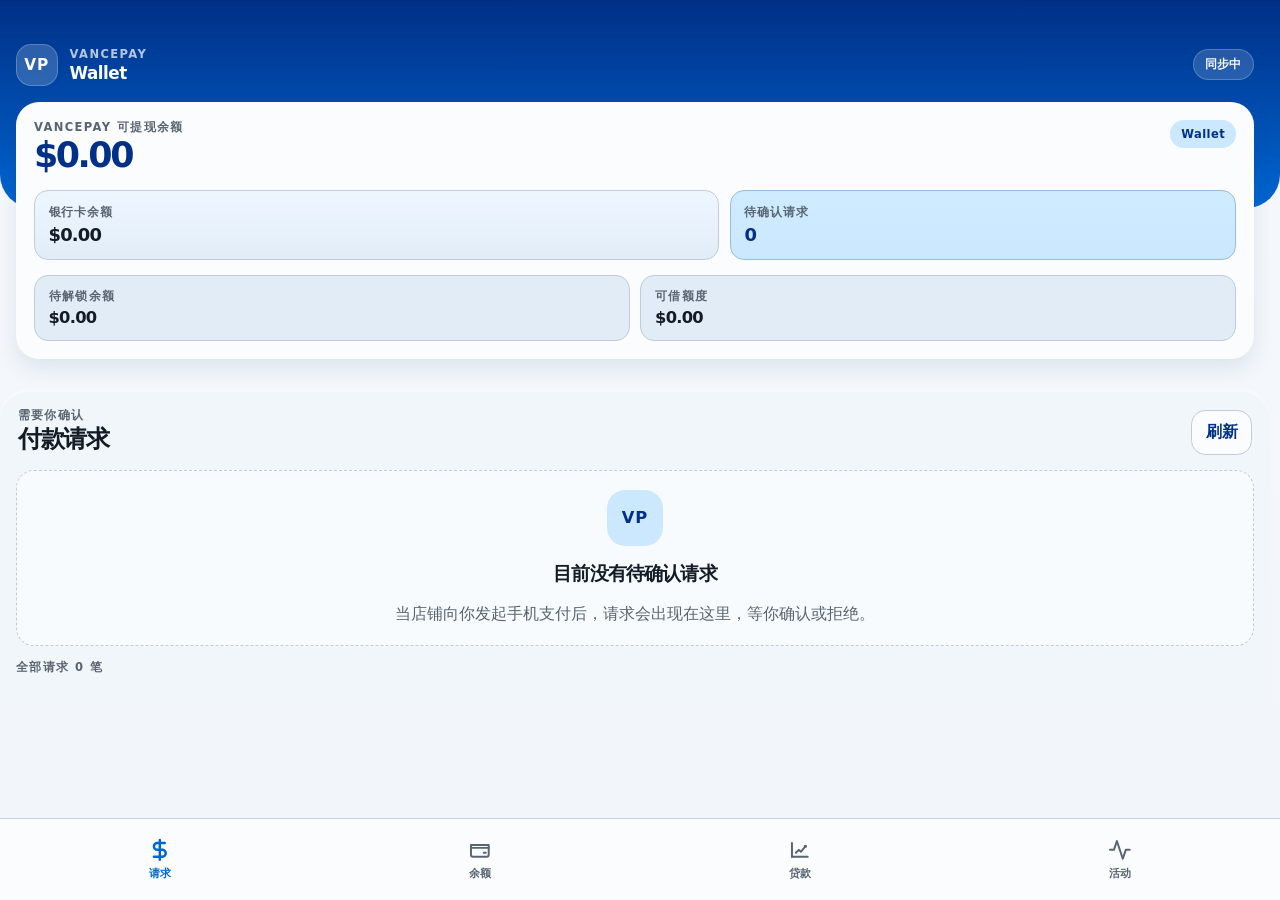
<file: html/lbphone/index.html>
<!DOCTYPE html>
<html lang="zh-CN">
<head>
    <meta charset="UTF-8">
    <meta name="viewport" content="width=device-width, initial-scale=1.0, viewport-fit=cover">
    <title>VancePay</title>
    <link rel="stylesheet" href="./app.css">
</head>
<body>
    <div class="app-shell">
        <header class="app-header">
            <div class="header-glow header-glow-a"></div>
            <div class="header-glow header-glow-b"></div>

            <div class="topbar">
                <div class="brand-lockup">
                    <span class="brand-mark">VP</span>
                    <div class="brand-copy">
                        <span class="brand-kicker">VancePay</span>
                        <strong>Wallet</strong>
                    </div>
                </div>
                <span class="sync-pill" id="sync-pill" data-state="loading">同步中</span>
            </div>

            <section class="hero-card wallet-overview-card">
                <div class="wallet-balance-head">
                    <div>
                        <span class="card-label">VancePay 可提现余额</span>
                        <strong id="balance-value">$0.00</strong>
                    </div>
                    <span class="wallet-chip">Wallet</span>
                </div>

                <div class="wallet-primary-actions" aria-label="钱包摘要">
                    <div class="wallet-action-summary">
                        <span>银行卡余额</span>
                        <strong id="bank-balance">$0.00</strong>
                    </div>
                    <div class="wallet-action-summary attention">
                        <span>待确认请求</span>
                        <strong id="pending-count">0</strong>
                    </div>
                </div>

                <div class="hero-metrics wallet-secondary-grid">
                    <div class="metric-card">
                        <span class="card-label">待解锁余额</span>
                        <strong id="pending-balance">$0.00</strong>
                    </div>
                    <div class="metric-card">
                        <span class="card-label">可借额度</span>
                        <strong id="loan-credit-limit">$0.00</strong>
                    </div>
                </div>
            </section>
        </header>

        <main class="app-main">
            <section class="views">
                <section class="view active" data-view-panel="requests">
                    <div class="section-heading">
                        <div>
                            <span class="section-kicker">需要你确认</span>
                            <h2>付款请求</h2>
                        </div>
                        <button class="ghost-button" id="refresh-button" type="button">刷新</button>
                    </div>

                    <div class="detail-panel" id="detail-panel" hidden>
                        <div class="detail-header">
                            <div class="detail-copy">
                                <span class="detail-kicker">即将支付给</span>
                                <h3 id="detail-store">VancePay</h3>
                                <p id="detail-line">等待选择订单</p>
                            </div>
                            <div class="detail-amount" id="detail-amount">$0.00</div>
                        </div>

                        <div class="detail-summary" id="detail-summary"></div>
                        <div class="detail-breakdown" id="detail-breakdown"></div>

                        <div class="detail-actions">
                            <button class="secondary-button" id="decline-button" type="button">拒绝</button>
                            <button class="primary-button" id="confirm-button" type="button">支付 $0.00</button>
                        </div>
                    </div>

                    <div class="empty-state" id="requests-empty" hidden>
                        <span class="empty-mark">VP</span>
                        <h3>目前没有待确认请求</h3>
                        <p>当店铺向你发起手机支付后，请求会出现在这里，等你确认或拒绝。</p>
                    </div>

                    <div class="list-heading">
                        <span>全部请求</span>
                        <span id="requests-counter">0 笔</span>
                    </div>

                    <div class="request-list" id="request-list"></div>
                </section>

                <section class="view" data-view-panel="balance">
                    <div class="section-heading">
                        <div>
                            <span class="section-kicker">我的账本</span>
                            <h2>VancePay 余额</h2>
                        </div>
                        <span class="section-counter" id="balance-history-counter">0 条</span>
                    </div>

                    <div class="detail-panel balance-panel">
                        <div class="balance-grid" id="balance-summary-grid"></div>

                        <div class="withdraw-panel">
                            <div class="detail-copy">
                                <span class="detail-kicker">余额提现</span>
                                <h3>提现到银行卡</h3>
                                <p id="withdraw-note">只有已解锁的 VancePay 余额可以提现到你的银行账户。</p>
                            </div>

                            <div class="withdraw-form">
                                <label class="withdraw-field">
                                    <span>提现金额</span>
                                    <input id="withdraw-amount" type="number" min="0.01" step="0.01" placeholder="100.00">
                                </label>
                                <div class="withdraw-actions">
                                    <button class="secondary-button" id="withdraw-all-button" type="button">全部提现</button>
                                    <button class="primary-button" id="withdraw-button" type="button">提现</button>
                                </div>
                            </div>
                        </div>
                    </div>

                    <div class="empty-state" id="balance-history-empty" hidden>
                        <span class="empty-mark">VP</span>
                        <h3>还没有余额流水</h3>
                        <p>完成收款提成后，流水会显示在这里，锁定结束后即可提现。</p>
                    </div>

                    <div class="list-heading">
                        <span>余额流水</span>
                        <span id="balance-history-subcopy">等待新的提成入账</span>
                    </div>

                    <div class="activity-list" id="balance-history-list"></div>

                    <div class="list-pagination" id="balance-history-pagination" hidden>
                        <button class="ghost-button pager-button" id="balance-history-prev-button" type="button">上一页</button>
                        <span class="pager-status" id="balance-history-page-status">第 1 / 1 页</span>
                        <button class="ghost-button pager-button" id="balance-history-next-button" type="button">下一页</button>
                    </div>
                </section>

                <section class="view" data-view-panel="loans">
                    <div class="section-heading">
                        <div>
                            <span class="section-kicker">VanceCtifo 信誉授信</span>
                            <h2>贷款</h2>
                        </div>
                        <span class="section-counter" id="loan-eligibility">评估中</span>
                    </div>

                    <div class="detail-panel loan-score-panel">
                        <div class="loan-score-head">
                            <div class="detail-copy">
                                <span class="detail-kicker">信誉分</span>
                                <h3 id="loan-trust-score">--</h3>
                                <p id="loan-trust-band">等待 VanceCtifo 返回评估</p>
                            </div>
                            <div class="loan-score-ring">
                                <strong id="loan-available-limit">$0.00</strong>
                                <span>可借</span>
                            </div>
                        </div>

                        <div class="loan-metrics-grid">
                            <article class="balance-card loan-metric-card">
                                <span class="card-label">利率</span>
                                <strong id="loan-rate">0%</strong>
                                <p class="card-note">按本次期限一次性计息</p>
                            </article>
                            <article class="balance-card loan-metric-card">
                                <span class="card-label">未还金额</span>
                                <strong id="loan-outstanding">$0.00</strong>
                                <p class="card-note" id="loan-due-summary">暂无待还贷款</p>
                            </article>
                        </div>

                        <div class="loan-factor-list" id="loan-factor-list"></div>
                    </div>

                    <div class="loan-actions-grid">
                        <div class="withdraw-panel loan-panel">
                            <div class="detail-copy">
                                <span class="detail-kicker">申请贷款</span>
                                <h3>即时放款</h3>
                                <p id="loan-apply-note">输入金额后会按当前信誉分计算应还金额。</p>
                            </div>

                            <div class="withdraw-form">
                                <label class="withdraw-field">
                                    <span>贷款金额</span>
                                    <input id="loan-amount" type="number" min="1" step="0.01" placeholder="1000.00">
                                </label>
                                <label class="withdraw-field">
                                    <span>贷款期限</span>
                                    <select id="loan-term"></select>
                                </label>

                                <div class="loan-preview">
                                    <div>
                                        <span>利息</span>
                                        <strong id="loan-interest-preview">$0.00</strong>
                                    </div>
                                    <div>
                                        <span>应还</span>
                                        <strong id="loan-total-preview">$0.00</strong>
                                    </div>
                                </div>

                                <button class="primary-button" id="loan-request-button" type="button">申请贷款</button>
                            </div>
                        </div>

                        <div class="withdraw-panel loan-panel repay-panel">
                            <div class="detail-copy">
                                <span class="detail-kicker">贷款还款</span>
                                <h3 id="loan-repay-title">选择待还贷款</h3>
                                <p id="loan-repay-note">优先展示最早到期的贷款。</p>
                            </div>

                            <div class="withdraw-form">
                                <label class="withdraw-field">
                                    <span>还款金额</span>
                                    <input id="loan-repay-amount" type="number" min="0.01" step="0.01" placeholder="500.00">
                                </label>
                                <div class="withdraw-actions">
                                    <button class="secondary-button" id="loan-repay-all-button" type="button">全部还清</button>
                                    <button class="primary-button" id="loan-repay-button" type="button">还款</button>
                                </div>
                            </div>
                        </div>
                    </div>

                    <div class="empty-state" id="loan-empty" hidden>
                        <span class="empty-mark">LN</span>
                        <h3>还没有贷款记录</h3>
                        <p>获得授信后，申请和还款记录会显示在这里。</p>
                    </div>

                    <div class="list-heading">
                        <span>贷款记录</span>
                        <span id="loan-counter">0 笔</span>
                    </div>

                    <div class="activity-list loan-list" id="loan-list"></div>
                </section>

                <section class="view" data-view-panel="activity">
                    <div class="section-heading">
                        <div>
                            <span class="section-kicker">最近记录</span>
                            <h2>资金活动</h2>
                        </div>
                        <span class="section-counter" id="activity-counter">0 条</span>
                    </div>

                    <div class="empty-state" id="activity-empty" hidden>
                        <span class="empty-mark">TX</span>
                        <h3>还没有资金活动</h3>
                        <p>完成支付或收到退款后，这里会自动同步最近的账务记录。</p>
                    </div>

                    <div class="activity-list" id="activity-list"></div>

                    <div class="list-pagination" id="activity-pagination" hidden>
                        <button class="ghost-button pager-button" id="activity-prev-button" type="button">上一页</button>
                        <span class="pager-status" id="activity-page-status">第 1 / 1 页</span>
                        <button class="ghost-button pager-button" id="activity-next-button" type="button">下一页</button>
                    </div>
                </section>
            </section>
        </main>

        <nav class="bottom-nav tabs">
            <button class="nav-item tab-button active" data-view="requests" type="button">
                <svg viewBox="0 0 24 24" fill="none" stroke="currentColor" stroke-width="2" stroke-linecap="round" stroke-linejoin="round">
                    <path d="M12 2v20M17 5H9.5a3.5 3.5 0 0 0 0 7h5a3.5 3.5 0 0 1 0 7H6"/>
                </svg>
                <span>请求</span>
            </button>
            <button class="nav-item tab-button" data-view="balance" type="button">
                <svg viewBox="0 0 24 24" fill="none" stroke="currentColor" stroke-width="2" stroke-linecap="round" stroke-linejoin="round">
                    <path d="M3 7h18v10a2 2 0 0 1-2 2H5a2 2 0 0 1-2-2V7z"/>
                    <path d="M3 10h18"/>
                    <path d="M16 15h2"/>
                </svg>
                <span>余额</span>
            </button>
            <button class="nav-item tab-button" data-view="loans" type="button">
                <svg viewBox="0 0 24 24" fill="none" stroke="currentColor" stroke-width="2" stroke-linecap="round" stroke-linejoin="round">
                    <path d="M4 19V5"/>
                    <path d="M4 19h16"/>
                    <path d="M8 15l3-3 2 2 5-6"/>
                    <path d="M17 8h1v1"/>
                </svg>
                <span>贷款</span>
            </button>
            <button class="nav-item tab-button" data-view="activity" type="button">
                <svg viewBox="0 0 24 24" fill="none" stroke="currentColor" stroke-width="2" stroke-linecap="round" stroke-linejoin="round">
                    <polyline points="22 12 18 12 15 21 9 3 6 12 2 12"/>
                </svg>
                <span>活动</span>
            </button>
        </nav>

        <div class="toast" id="toast" hidden></div>
    </div>

    <script src="./app.js"></script>
</body>
</html>
</file>
<file: html/lbphone/app.css>
:root {
    color-scheme: light;
    --wallet-blue: oklch(52% 0.19 253);
    --wallet-blue-deep: oklch(34% 0.16 256);
    --wallet-blue-soft: oklch(92% 0.055 253);
    --wallet-bg: oklch(97% 0.008 250);
    --wallet-surface: oklch(99% 0.004 250);
    --wallet-panel: oklch(94% 0.018 250);
    --wallet-line: oklch(84% 0.022 250);
    --wallet-line-strong: oklch(74% 0.03 250);
    --wallet-ink: oklch(22% 0.025 252);
    --wallet-muted: oklch(50% 0.025 252);
    --wallet-faint: oklch(66% 0.022 252);
    --wallet-green: oklch(47% 0.13 154);
    --wallet-green-soft: oklch(92% 0.052 154);
    --wallet-red: oklch(55% 0.18 28);
    --wallet-red-soft: oklch(92% 0.046 28);
    --wallet-amber: oklch(64% 0.14 72);
    --wallet-amber-soft: oklch(93% 0.06 82);

    --bg: var(--wallet-bg);
    --surface: var(--wallet-surface);
    --surface-alt: var(--wallet-panel);
    --line: var(--wallet-line);
    --line-strong: var(--wallet-line-strong);
    --text: var(--wallet-ink);
    --text-soft: var(--wallet-muted);
    --brand: var(--wallet-blue);
    --brand-deep: var(--wallet-blue-deep);
    --brand-soft: var(--wallet-blue-soft);
    --positive: var(--wallet-green);
    --danger: var(--wallet-red);
    --warning: var(--wallet-amber);
    --scrollbar-track: oklch(90% 0.018 250 / 0.65);
    --scrollbar-thumb: oklch(66% 0.11 253 / 0.58);
    --scrollbar-thumb-strong: oklch(44% 0.16 256 / 0.82);
    --shadow: 0 0.6rem 1.35rem oklch(35% 0.08 253 / 0.1);
    --shadow-soft: 0 0.16rem 0.46rem oklch(35% 0.08 253 / 0.06);
    --radius-lg: 1.45rem;
    --radius-md: 1.12rem;
    --radius-sm: 0.88rem;
    --font: -apple-system, BlinkMacSystemFont, "Segoe UI", "Microsoft YaHei UI", system-ui, sans-serif;
    --mono: "SFMono-Regular", Consolas, "Liberation Mono", monospace;
}

* { box-sizing: border-box; }
html { height: 100%; font-size: 16px; }
body {
    margin: 0;
    min-height: 100%;
    height: 100%;
    overflow: hidden;
    font-family: var(--font);
    background:
        radial-gradient(circle at 8% -8%, oklch(72% 0.13 253 / 0.18), transparent 14rem),
        linear-gradient(180deg, oklch(98% 0.006 250), var(--wallet-bg));
    color: var(--text);
}

body::before {
    content: "";
    position: fixed;
    top: 0;
    left: 0;
    right: 0;
    height: 13rem;
    background: linear-gradient(180deg, var(--wallet-blue-deep), var(--wallet-blue));
    border-bottom-left-radius: 2.1rem;
    border-bottom-right-radius: 2.1rem;
    pointer-events: none;
}

.app-shell {
    position: relative;
    height: 100%;
    overflow-x: hidden;
    overflow-y: auto;
    overscroll-behavior: contain;
    scrollbar-gutter: stable;
    scrollbar-width: thin;
    scrollbar-color: var(--scrollbar-thumb) transparent;
    padding-bottom: 5.7rem;
}

.app-shell::-webkit-scrollbar { width: 0.42rem; }
.app-shell::-webkit-scrollbar-track { margin: 0.8rem 0 1rem; background: var(--scrollbar-track); border-radius: 999rem; }
.app-shell::-webkit-scrollbar-thumb { border-radius: 999rem; background: linear-gradient(180deg, var(--scrollbar-thumb), var(--scrollbar-thumb-strong)); border: 0.08rem solid oklch(99% 0.004 250 / 0.72); }

.app-header {
    position: relative;
    padding: 2.75rem 1rem 4.35rem;
    color: oklch(99% 0.004 250);
    overflow: hidden;
}

.header-glow {
    display: none;
}

.topbar,
.hero-card,
.view,
.toast { position: relative; z-index: 1; }

.topbar,
.brand-lockup,
.section-heading,
.list-heading {
    display: flex;
    align-items: center;
    justify-content: space-between;
    gap: 0.75rem;
}

.brand-lockup { justify-content: flex-start; }
.brand-mark {
    display: inline-grid;
    place-items: center;
    width: 2.6rem;
    height: 2.6rem;
    border-radius: 0.95rem;
    background: oklch(99% 0.004 250 / 0.18);
    border: 0.06rem solid oklch(99% 0.004 250 / 0.22);
    font-size: 0.96rem;
    font-weight: 860;
    letter-spacing: 0.06em;
}

.brand-kicker,
.section-kicker,
.detail-kicker,
.card-label,
.list-heading,
.section-counter {
    display: block;
    font-size: 0.72rem;
    text-transform: uppercase;
    letter-spacing: 0.12em;
    font-weight: 800;
}
.brand-kicker { color: oklch(99% 0.004 250 / 0.72); }
.section-kicker,
.detail-kicker,
.card-label,
.list-heading,
.section-counter { color: var(--text-soft); }

.brand-copy strong {
    display: block;
    margin-top: 0.12rem;
    font-size: 1.05rem;
    font-weight: 780;
    letter-spacing: -0.03em;
}

.sync-pill {
    padding: 0.4rem 0.72rem;
    border-radius: 999rem;
    border: 0.06rem solid oklch(99% 0.004 250 / 0.22);
    background: oklch(99% 0.004 250 / 0.15);
    font-size: 0.74rem;
    font-weight: 760;
    color: oklch(99% 0.004 250);
}
.sync-pill[data-state="ready"] { background: oklch(99% 0.004 250 / 0.24); border-color: oklch(99% 0.004 250 / 0.3); }
.sync-pill[data-state="error"] { background: oklch(35% 0.16 28 / 0.3); border-color: oklch(82% 0.06 28 / 0.34); }

.hero-card {
    display: grid;
    gap: 0.9rem;
    margin-top: 1rem;
    padding: 1.12rem;
    border-radius: var(--radius-lg);
    background: var(--surface);
    color: var(--text);
    box-shadow: var(--shadow);
}

.wallet-overview-card {
    gap: 0.95rem;
}

.wallet-balance-head {
    display: flex;
    align-items: flex-start;
    justify-content: space-between;
    gap: 0.8rem;
}

.wallet-chip {
    display: inline-flex;
    align-items: center;
    min-height: 1.75rem;
    padding: 0.34rem 0.68rem;
    border-radius: 999rem;
    background: var(--brand-soft);
    color: var(--brand-deep);
    font-size: 0.72rem;
    font-weight: 860;
    letter-spacing: 0.04em;
}

.hero-card > .card-label,
.wallet-balance-head .card-label {
    color: var(--text-soft);
}

#balance-value {
    display: block;
    margin-top: 0.02rem;
    font-size: 2.18rem;
    font-weight: 860;
    letter-spacing: -0.07em;
    color: var(--wallet-blue-deep);
}

.wallet-primary-actions {
    display: grid;
    grid-template-columns: minmax(0, 1.15fr) minmax(0, 0.85fr);
    gap: 0.68rem;
}

.wallet-action-summary {
    display: grid;
    gap: 0.22rem;
    padding: 0.85rem;
    border-radius: var(--radius-sm);
    border: 0.06rem solid var(--line);
    background: linear-gradient(180deg, oklch(97% 0.018 253), var(--surface-alt));
}

.wallet-action-summary.attention {
    background: linear-gradient(180deg, oklch(93% 0.055 253), var(--brand-soft));
    border-color: oklch(78% 0.07 253);
}

.wallet-action-summary span {
    color: var(--text-soft);
    font-size: 0.74rem;
    font-weight: 820;
    letter-spacing: 0.08em;
    text-transform: uppercase;
}

.wallet-action-summary strong {
    color: var(--text);
    font-size: 1.12rem;
    font-weight: 860;
    letter-spacing: -0.045em;
}

.wallet-action-summary.attention strong {
    color: var(--brand-deep);
}

.hero-metrics,
.wallet-secondary-grid {
    display: grid;
    grid-template-columns: repeat(2, minmax(0, 1fr));
    gap: 0.68rem;
}

.metric-card {
    padding: 0.82rem 0.85rem;
    border-radius: var(--radius-sm);
    background: var(--surface-alt);
    border: 0.06rem solid var(--line);
}

.metric-card strong {
    display: block;
    margin-top: 0.22rem;
    font-size: 1.02rem;
    font-weight: 840;
    letter-spacing: -0.045em;
    color: var(--text);
}

.section-heading h2,
.detail-panel h3,
.empty-state h3 {
    margin: 0;
    font-weight: 800;
    letter-spacing: -0.045em;
}

.empty-state p,
.detail-copy p,
.request-meta,
.activity-subline {
    margin: 0;
    color: var(--text-soft);
    line-height: 1.45;
}

.request-meta,
.activity-subline,
.detail-row strong { word-break: break-word; }

.app-main {
    position: relative;
    z-index: 2;
    margin-top: -2.25rem;
    padding: 1rem;
    border-top-left-radius: 1.8rem;
    border-top-right-radius: 1.8rem;
    background: var(--wallet-bg);
    box-shadow: 0 -0.22rem 0 oklch(99% 0.004 250 / 0.42);
}

.detail-panel,
.request-card,
.activity-card,
.empty-state,
.toast {
    border: 0.06rem solid var(--line);
}

.tabs {
    -webkit-tap-highlight-color: transparent;
}

.bottom-nav {
    position: fixed;
    left: 0;
    right: 0;
    bottom: 0;
    z-index: 100;
    height: 5.1rem;
    display: flex;
    justify-content: space-around;
    align-items: center;
    padding-bottom: env(safe-area-inset-bottom, 0.5rem);
    background: oklch(99% 0.004 250 / 0.98);
    border-top: 1px solid oklch(86% 0.018 250);
}

.ghost-button,
.primary-button,
.secondary-button,
.nav-item {
    appearance: none;
    border: 0;
    outline: none;
    font: inherit;
    cursor: pointer;
}

.nav-item {
    background: transparent;
    display: flex;
    flex-direction: column;
    align-items: center;
    justify-content: center;
    gap: 0.28rem;
    color: var(--text-soft);
    font-size: 0.7rem;
    font-weight: 800;
    width: 100%;
    height: 100%;
    padding: 0;
    transition: color 120ms ease;
}
.nav-item svg { width: 1.48rem; height: 1.48rem; stroke: currentColor; transition: stroke-width 120ms ease; }
.nav-item.active { color: var(--brand); }
.nav-item.active svg { stroke-width: 2.5; }

.views { margin-top: 0; }
.view { display: none; gap: 0.9rem; }
.view.active { display: grid; }

.ghost-button,
.secondary-button,
.primary-button {
    font-weight: 820;
    transition: opacity 120ms ease, background 120ms ease, border-color 120ms ease;
}
.section-heading { align-items: flex-end; padding: 0 0.1rem; }
.section-heading > div { min-width: 0; }

.ghost-button {
    padding: 0.68rem 0.85rem;
    border-radius: 0.9rem;
    background: oklch(99% 0.004 250);
    border: 0.06rem solid var(--line);
    color: var(--brand-deep);
}
.primary-button {
    padding: 0.92rem 1rem;
    border-radius: 1rem;
    background: linear-gradient(180deg, oklch(58% 0.19 253), var(--brand));
    color: oklch(99% 0.004 250);
    box-shadow: 0 0.24rem 0.62rem oklch(52% 0.19 253 / 0.16);
}
.secondary-button {
    padding: 0.92rem 1rem;
    border-radius: 1rem;
    border: 0.06rem solid var(--line-strong);
    background: var(--surface);
    color: var(--text);
}
.ghost-button:active,
.secondary-button:active,
.primary-button:active,
.ghost-button:disabled,
.secondary-button:disabled,
.primary-button:disabled,
.primary-button[aria-disabled="true"] { opacity: 0.58; box-shadow: none; cursor: default; }

.detail-panel,
.request-card,
.activity-card,
.empty-state { background: var(--surface); }
.detail-panel { display: grid; gap: 0.88rem; padding: 1rem; border-radius: var(--radius-lg); }
.detail-header,
.detail-actions,
.request-topline,
.activity-topline { display: flex; justify-content: space-between; gap: 0.75rem; }
.detail-copy p { margin-top: 0.3rem; }
.detail-amount { flex-shrink: 0; font-size: 1.55rem; font-weight: 860; letter-spacing: -0.055em; color: var(--brand-deep); }
.detail-summary,
.request-bottomline,
.activity-meta { display: flex; flex-wrap: wrap; gap: 0.42rem; }

.summary-pill,
.status-badge,
.method-badge,
.meta-chip,
.activity-status {
    display: inline-flex;
    align-items: center;
    justify-content: center;
    min-height: 1.75rem;
    padding: 0.34rem 0.62rem;
    border-radius: 999rem;
    font-size: 0.72rem;
    font-weight: 820;
}
.summary-pill { background: var(--brand-soft); color: var(--brand-deep); }
.summary-pill-alert { background: var(--wallet-amber-soft); color: oklch(44% 0.11 72); }
.summary-pill-error { background: var(--wallet-red-soft); color: var(--danger); }
.summary-pill-success { background: var(--wallet-green-soft); color: var(--positive); }

.detail-breakdown { display: grid; gap: 0.52rem; }
.detail-row { display: flex; justify-content: space-between; gap: 0.75rem; padding-top: 0.68rem; border-top: 0.06rem solid var(--line); }
.detail-row span { color: var(--text-soft); }
.detail-row strong,
.request-title,
.activity-title { font-weight: 840; }
.detail-row strong { text-align: right; }
.detail-actions { display: grid; grid-template-columns: minmax(0, 0.95fr) minmax(0, 1.35fr); }

.balance-panel { gap: 1rem; }
.balance-grid { display: grid; grid-template-columns: repeat(2, minmax(0, 1fr)); gap: 0.68rem; }
.balance-card {
    display: grid;
    gap: 0.26rem;
    padding: 0.9rem;
    border-radius: var(--radius-sm);
    background: var(--surface-alt);
    border: 0.06rem solid var(--line);
}
.balance-card strong { font-size: 1.05rem; font-weight: 840; letter-spacing: -0.045em; color: var(--brand-deep); }
.card-note { margin: 0; color: var(--text-soft); font-size: 0.8rem; line-height: 1.45; }

.withdraw-panel {
    display: grid;
    gap: 0.9rem;
    padding: 1rem;
    border-radius: var(--radius-md);
    background: linear-gradient(180deg, oklch(94% 0.04 253 / 0.72), var(--surface));
    border: 0.06rem solid oklch(82% 0.04 253);
}
.withdraw-form { display: grid; gap: 0.78rem; }
.withdraw-field { display: grid; gap: 0.42rem; }
.withdraw-field span { color: var(--text-soft); font-size: 0.74rem; text-transform: uppercase; letter-spacing: 0.1em; font-weight: 820; }
.withdraw-field input,
.withdraw-field select {
    width: 100%;
    min-height: 2.95rem;
    padding: 0.82rem 0.92rem;
    border-radius: 0.95rem;
    border: 0.06rem solid var(--line-strong);
    outline: none;
    font: inherit;
    color: var(--text);
    background: var(--surface);
    box-shadow: inset 0 0.08rem 0.2rem oklch(30% 0.08 253 / 0.035);
}
.withdraw-field select { cursor: pointer; }
.withdraw-field input:focus,
.withdraw-field select:focus { border-color: oklch(62% 0.16 253); box-shadow: 0 0 0 0.18rem oklch(62% 0.16 253 / 0.13); }
.withdraw-actions { display: grid; grid-template-columns: minmax(0, 0.9fr) minmax(0, 1.1fr); gap: 0.68rem; }

.loan-score-panel {
    overflow: hidden;
    background:
        linear-gradient(135deg, var(--wallet-green-soft), transparent 50%),
        var(--surface);
}
.loan-score-head { display: flex; align-items: center; justify-content: space-between; gap: 1rem; }
.loan-score-head h3 { font-size: 2.15rem; color: var(--positive); }
.loan-score-ring {
    display: grid;
    place-items: center;
    flex: 0 0 auto;
    width: 6.1rem;
    height: 6.1rem;
    border-radius: 50%;
    border: 0.46rem solid oklch(78% 0.08 154 / 0.3);
    background: var(--surface);
    box-shadow: inset 0 0 0 0.06rem oklch(70% 0.08 154 / 0.24);
    text-align: center;
}
.loan-score-ring strong { max-width: 5rem; overflow-wrap: anywhere; font-size: 0.96rem; color: var(--positive); }
.loan-score-ring span { font-size: 0.72rem; font-weight: 840; color: var(--text-soft); }
.loan-metrics-grid { display: grid; grid-template-columns: repeat(2, minmax(0, 1fr)); gap: 0.68rem; }
.loan-actions-grid { display: grid; grid-template-columns: 1fr; gap: 0.75rem; }
.repay-panel { background: linear-gradient(180deg, oklch(96% 0.02 250), var(--surface)); }
.loan-metric-card strong { color: var(--positive); }
.loan-factor-list { display: flex; flex-wrap: wrap; gap: 0.42rem; }
.loan-factor {
    display: inline-flex;
    align-items: center;
    gap: 0.34rem;
    min-height: 1.86rem;
    padding: 0.38rem 0.62rem;
    border-radius: 999rem;
    border: 0.06rem solid var(--line);
    background: var(--surface);
    color: var(--text-soft);
    font-size: 0.72rem;
    font-weight: 820;
}
.loan-factor.positive strong { color: var(--positive); }
.loan-factor.negative strong { color: var(--danger); }
.loan-factor.neutral { background: var(--surface-alt); color: var(--text-soft); }
.loan-preview { display: grid; grid-template-columns: repeat(2, minmax(0, 1fr)); gap: 0.68rem; }
.loan-preview > div { display: grid; gap: 0.2rem; padding: 0.72rem; border-radius: var(--radius-sm); background: var(--surface); border: 0.06rem solid var(--line); }
.loan-preview span { color: var(--text-soft); font-size: 0.72rem; font-weight: 820; text-transform: uppercase; letter-spacing: 0.1em; }
.loan-preview strong { color: var(--brand-deep); }

.list-heading { color: var(--text-soft); }
.request-list,
.activity-list { display: grid; gap: 0.72rem; }
.list-pagination { display: grid; grid-template-columns: minmax(0, 0.9fr) minmax(0, 1fr) minmax(0, 0.9fr); align-items: center; gap: 0.68rem; }
.pager-button { min-height: 2.75rem; padding: 0.66rem 0.78rem; }
.pager-status { display: inline-flex; align-items: center; justify-content: center; min-height: 2.75rem; padding: 0.52rem 0.68rem; border-radius: 0.95rem; border: 0.06rem solid var(--line); background: var(--surface); color: var(--text-soft); font-size: 0.78rem; font-weight: 780; }

.request-card,
.activity-card,
.empty-state { border-radius: var(--radius-md); padding: 0.92rem; }
.request-card {
    display: grid;
    grid-template-columns: auto minmax(0, 1fr);
    gap: 0.78rem;
    cursor: pointer;
    transition: border-color 120ms ease, background 120ms ease;
}
.request-card.active { border-color: oklch(64% 0.14 253); background: oklch(97% 0.024 253); box-shadow: 0 0.2rem 0.6rem oklch(52% 0.19 253 / 0.1); }
.request-card.urgent { border-color: oklch(74% 0.08 72); }

.request-avatar,
.activity-avatar {
    display: inline-grid;
    place-items: center;
    width: 2.72rem;
    height: 2.72rem;
    border-radius: 1rem;
    font-size: 0.9rem;
    font-weight: 860;
    letter-spacing: 0.04em;
}
.request-avatar { background: var(--brand-soft); color: var(--brand-deep); }
.request-body,
.activity-content { display: grid; gap: 0.62rem; min-width: 0; }
.request-topline,
.activity-topline { align-items: flex-start; }
.request-amount,
.activity-amount { font-size: 1.05rem; font-weight: 860; letter-spacing: -0.045em; }
.request-amount { color: var(--brand-deep); }
.status-badge { background: var(--wallet-amber-soft); color: oklch(44% 0.11 72); }
.status-badge.urgent { background: var(--wallet-red-soft); color: var(--danger); }
.method-badge { background: var(--brand-soft); color: var(--brand-deep); }
.meta-chip,
.activity-status { border: 0.06rem solid var(--line); background: var(--surface-alt); color: var(--text-soft); }

.empty-state {
    display: grid;
    place-items: center;
    gap: 0.4rem;
    min-height: 11rem;
    text-align: center;
    background: oklch(99% 0.004 250 / 0.74);
    border-style: dashed;
}
.empty-mark {
    display: inline-grid;
    place-items: center;
    width: 3.55rem;
    height: 3.55rem;
    border-radius: 1.14rem;
    background: var(--brand-soft);
    color: var(--brand-deep);
    font-size: 1.02rem;
    font-weight: 860;
    letter-spacing: 0.06em;
}

.activity-amount.positive { color: var(--positive); }
.activity-amount.negative { color: var(--text); }
.activity-avatar.positive { background: var(--wallet-green-soft); color: var(--positive); }
.activity-avatar.negative { background: var(--brand-soft); color: var(--brand-deep); }
.activity-avatar.loan-active { background: var(--wallet-green-soft); color: var(--positive); }
.activity-side { text-align: right; }
.balance-entry-head { align-items: flex-start; }
.balance-entry-card .activity-status { background: var(--surface); }
.balance-entry-card.positive { border-color: oklch(78% 0.08 154); }
.balance-entry-card.negative { border-color: oklch(78% 0.08 28); }
.balance-entry-card.negative .activity-avatar { background: var(--wallet-red-soft); color: var(--danger); }
.balance-entry-card.negative .activity-amount { color: var(--danger); }

.loan-card { cursor: pointer; transition: border-color 120ms ease, background 120ms ease; }
.loan-card.selected { border-color: oklch(72% 0.08 154); box-shadow: 0 0.2rem 0.6rem oklch(48% 0.13 154 / 0.08); }
.loan-card.overdue { border-color: oklch(78% 0.08 28); }

.toast {
    position: fixed;
    left: 50%;
    bottom: 1rem;
    transform: translateX(-50%);
    max-width: 16rem;
    padding: 0.82rem 1rem;
    border-radius: 999rem;
    background: oklch(24% 0.08 256 / 0.95);
    border-color: transparent;
    color: oklch(99% 0.004 250);
    font-size: 0.88rem;
}

@media (max-width: 360px) {
    .detail-header,
    .activity-topline { flex-direction: column; align-items: flex-start; }
    .hero-metrics,
    .wallet-primary-actions,
    .balance-grid,
    .detail-actions,
    .loan-metrics-grid,
    .loan-actions-grid,
    .loan-preview,
    .withdraw-actions,
    .list-pagination { grid-template-columns: 1fr; }
    .activity-side { text-align: left; }
}

@media (max-width: 440px) {
    .hero-metrics,
    .wallet-primary-actions { grid-template-columns: repeat(2, minmax(0, 1fr)); }
}

[hidden] { display: none !important; }

@keyframes panel-in {
    from { opacity: 0; }
    to { opacity: 1; }
}

@supports not (color: oklch(50% 0 0)) {
    :root {
        --wallet-blue: rgb(0, 112, 224);
        --wallet-blue-deep: rgb(0, 48, 135);
        --wallet-blue-soft: rgb(224, 237, 252);
        --wallet-bg: rgb(244, 248, 252);
        --wallet-surface: rgb(250, 252, 254);
        --wallet-panel: rgb(235, 242, 249);
        --wallet-line: rgb(204, 216, 229);
        --wallet-line-strong: rgb(168, 190, 212);
        --wallet-ink: rgb(18, 35, 61);
        --wallet-muted: rgb(91, 108, 128);
        --wallet-green: rgb(35, 132, 90);
        --wallet-green-soft: rgb(222, 242, 231);
        --wallet-red: rgb(194, 55, 78);
        --wallet-red-soft: rgb(249, 226, 232);
        --wallet-amber: rgb(185, 95, 0);
        --wallet-amber-soft: rgb(249, 235, 210);
        --shadow: 0 0.9rem 2rem rgba(19, 62, 105, 0.11);
        --shadow-soft: 0 0.42rem 1.1rem rgba(19, 62, 105, 0.08);
    }

    body {
        background: linear-gradient(180deg, rgb(248, 251, 255), rgb(244, 248, 252));
    }

    body::before {
        background: linear-gradient(180deg, rgb(0, 48, 135), rgb(0, 112, 224));
    }

    .hero-card,
    .detail-panel,
    .request-card,
    .activity-card,
    .empty-state,
    .bottom-nav,
    .withdraw-field input,
    .withdraw-field select,
    .secondary-button,
    .ghost-button {
        background: rgb(250, 252, 254);
        border-color: rgb(204, 216, 229);
    }

    .metric-card,
    .balance-card,
    .meta-chip,
    .activity-status,
    .pager-status,
    .loan-preview > div {
        background: rgb(235, 242, 249);
        border-color: rgb(204, 216, 229);
    }

    .wallet-action-summary,
    .withdraw-panel,
    .repay-panel {
        background: linear-gradient(180deg, rgb(235, 244, 255), rgb(250, 252, 254));
        border-color: rgb(182, 204, 228);
    }

    .wallet-action-summary.attention,
    .summary-pill,
    .method-badge,
    .request-avatar,
    .empty-mark {
        background: rgb(224, 237, 252);
        color: rgb(0, 48, 135);
    }

    .primary-button {
        background: linear-gradient(180deg, rgb(25, 132, 244), rgb(0, 112, 224));
        color: rgb(250, 252, 254);
        box-shadow: 0 0.24rem 0.62rem rgba(0, 112, 224, 0.16);
    }

    .loan-score-panel {
        background: linear-gradient(135deg, rgb(222, 242, 231), rgb(250, 252, 254));
    }

    .loan-score-ring { background: rgb(250, 252, 254); border-color: rgba(35, 132, 90, 0.3); }
    .summary-pill-alert,
    .status-badge { background: rgb(249, 235, 210); color: rgb(132, 86, 24); }
    .summary-pill-error,
    .status-badge.urgent { background: rgb(249, 226, 232); color: rgb(194, 55, 78); }
    .summary-pill-success,
    .activity-avatar.positive,
    .activity-avatar.loan-active { background: rgb(222, 242, 231); color: rgb(35, 132, 90); }
    .activity-avatar.negative { background: rgb(224, 237, 252); color: rgb(0, 48, 135); }
    .balance-entry-card.negative .activity-avatar { background: rgb(249, 226, 232); color: rgb(194, 55, 78); }
    .toast { background: rgba(7, 32, 67, 0.95); color: rgb(250, 252, 254); }
}
</file>
